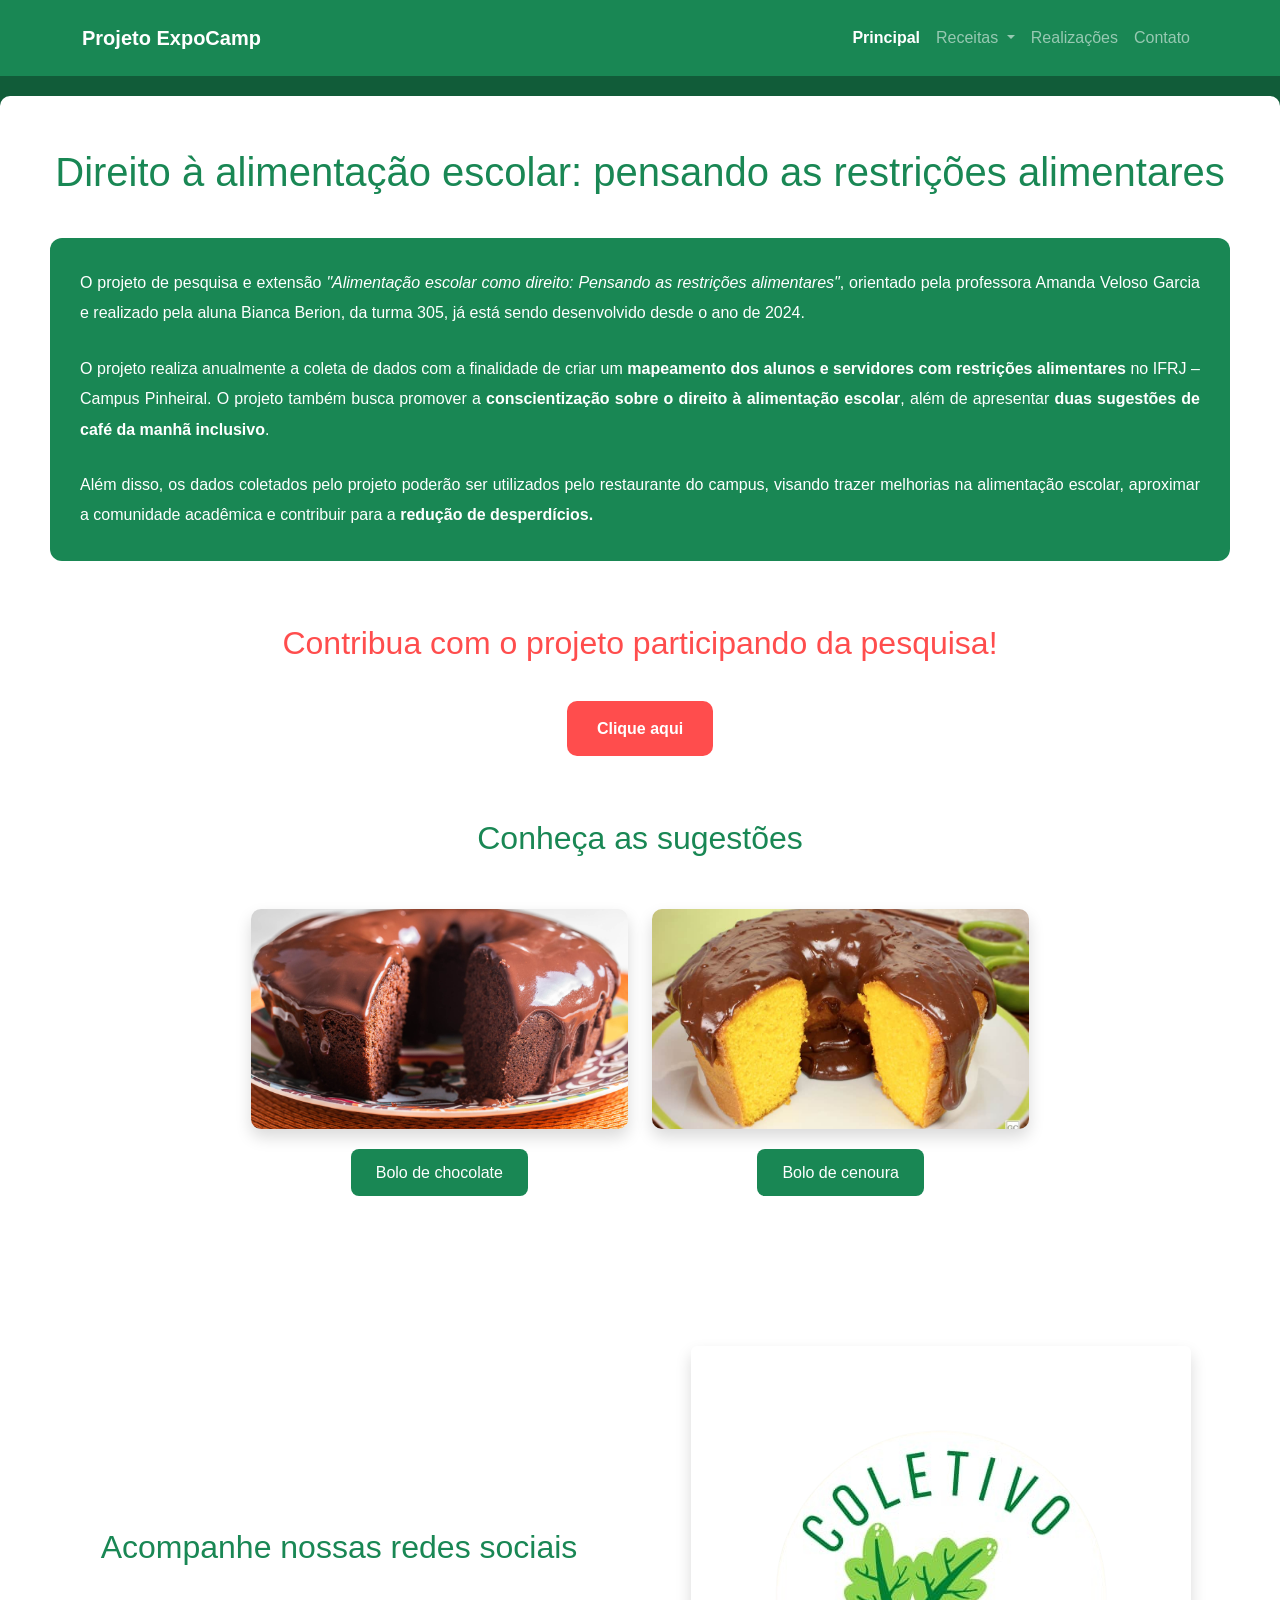
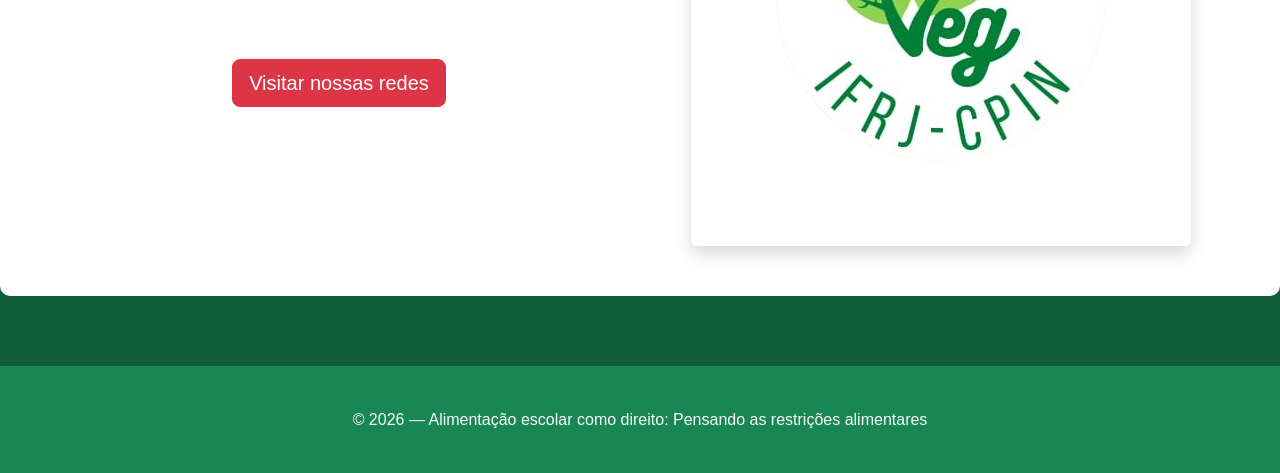
<file: index.html>
<!DOCTYPE html>
<html lang="pt-BR">
<head>
    <meta charset="UTF-8">
    <meta name="viewport" content="width=device-width, initial-scale=1.0">

    <title>Alimentação escolar como direito: pensando as restrições alimentares</title>

    <!-- Bootstrap -->
    <link href="https://cdn.jsdelivr.net/npm/bootstrap@5.3.3/dist/css/bootstrap.min.css" rel="stylesheet">

    <style>

        /* =========================
           CONFIGURAÇÕES GERAIS
        ========================= */

        body {
            background: #115c39;
            color: white;
            font-family: Arial, Helvetica, sans-serif;
            line-height: 1.7;
        }


        /* =========================
           CONTAINER PRINCIPAL
        ========================= */

        .container-principal {
            max-width: 1400px;
            margin: 20px auto;
            padding: 50px;
            background: white;
            border-radius: 10px;
        }


        /* =========================
           TÍTULOS
        ========================= */

        h1,
        h2 {
            font-family: 'Franklin Gothic Medium',
                         'Arial Narrow',
                         Arial,
                         sans-serif;

            color: #198754;
        }

        h1 {
            margin-bottom: 40px;
            line-height: 1.3;
        }

        h2 {
            margin-top: 60px;
            margin-bottom: 30px;
            line-height: 1.4;
        }


        /* =========================
           DESTAQUE VERMELHO
        ========================= */

        .vermelho {
            color: #ff4d4d;
        }


        /* =========================
           DESCRIÇÃO DO PROJETO
        ========================= */

        .descricao {
            background: #198754;
            padding: 30px;
            border-radius: 12px;
            text-align: justify;
            color: white;

            line-height: 1.9;
        }

        .descricao p {
            margin-bottom: 25px;
        }

        .descricao p:last-child {
            margin-bottom: 0;
        }


        /* =========================
           BOTÕES
        ========================= */

        .botoes {
            margin-top: 35px;
            margin-bottom: 60px;

            display: flex;
            flex-wrap: wrap;
            justify-content: center;
            gap: 20px;
        }

        .btn-projeto {
            background: #ff4d4d;
            color: white;
            font-weight: bold;
            text-decoration: none;

            padding: 14px 30px;
            border-radius: 10px;

            transition: .3s;
        }

        .btn-projeto:hover {
            background-color: #da2323;
            color: white;
        }


        /* =========================
           SUGESTÕES
        ========================= */

        .sugestoes {
            margin-top: 30px;
            margin-bottom: 80px;
        }

        .card-sugestao {
            margin-bottom: 30px;
        }

        .card-sugestao img {
            border-radius: 10px;
            height: 220px;
            width: 100%;
            object-fit: cover;

            margin-bottom: 20px;
        }

        .btn-sugestao {
            background: #198754;
            color: white;
            text-decoration: none;

            padding: 10px 25px;
            border-radius: 8px;

            display: inline-block;

            transition: .3s;
        }

        .btn-sugestao:hover {
            background: #115c39;
            color: white;
        }


        /* =========================
           REDES SOCIAIS
        ========================= */

        .redes {
            margin-top: 80px;
            padding-top: 20px;
        }

        .redes p {
            margin-top: 25px;
            margin-bottom: 30px;
            line-height: 1.8;
        }

        .redes img {
            margin-top: 20px;
        }


        /* =========================
           MENU DROPDOWN
        ========================= */

        .dropdown-item.active {
            background-color: #198754 !important;
            color: white !important;
        }

        .dropdown-menu:hover .dropdown-item.active:not(:hover) {
            background-color: transparent !important;
            color: #212529 !important;
        }

        .dropdown-item:hover {
            background-color: #198754 !important;
            color: white !important;
        }


        /* =========================
           RODAPÉ
        ========================= */

        footer {
            margin-top: 70px;
            padding: 40px;
        }


        /* =========================
           CELULAR
        ========================= */

        @media (max-width: 576px) {

            .container-principal {
                margin: 10px;
                padding: 25px;
            }

            h1 {
                font-size: 1.8rem;
                margin-bottom: 30px;
            }

            h2 {
                font-size: 1.5rem;
                margin-top: 45px;
                margin-bottom: 25px;
            }

            .descricao {
                padding: 20px;
                line-height: 1.8;
            }

            .sugestoes {
                margin-bottom: 50px;
            }

            .redes {
                margin-top: 50px;
            }

        }

    </style>

</head>


<body>


    <!-- =========================
         NAVBAR
    ========================== -->

    <nav class="navbar navbar-dark bg-success navbar-expand-sm py-3 sticky-top">

        <div class="container">

            <a href="index.html" class="navbar-brand fw-bold">
                Projeto ExpoCamp
            </a>


            <button
                class="navbar-toggler"
                type="button"
                data-bs-toggle="collapse"
                data-bs-target="#menuNavbar"
                aria-controls="menuNavbar"
                aria-expanded="false"
                aria-label="Abrir menu">

                <span class="navbar-toggler-icon"></span>

            </button>


            <div class="collapse navbar-collapse" id="menuNavbar">

                <div class="navbar-nav ms-auto">

                    <a href="index.html" class="nav-link fw-bold active">
                        Principal
                    </a>


                    <div class="dropdown">

                        <a href="#"
                           class="nav-link dropdown-toggle"
                           data-bs-toggle="dropdown">

                            Receitas

                        </a>


                        <ul class="dropdown-menu">

                            <li>
                                <a href="chocolate.html" class="dropdown-item">
                                    Bolo de chocolate
                                </a>
                            </li>

                            <li>
                                <a href="cenoura.html" class="dropdown-item">
                                    Bolo de cenoura
                                </a>
                            </li>

                            <li>
                                <a href="#" class="dropdown-item">
                                    Calda de chocolate
                                </a>
                            </li>

                        </ul>

                    </div>


                    <a href="#" class="nav-link">
                        Realizações
                    </a>

                    <a href="contato.html" class="nav-link">
                        Contato
                    </a>

                </div>

            </div>

        </div>

    </nav>



    <!-- =========================
         CONTEÚDO PRINCIPAL
    ========================== -->

    <div class="container-principal">


        <h1 class="text-center">

            Direito à alimentação escolar:
            pensando as restrições alimentares

        </h1>



        <!-- DESCRIÇÃO -->

        <div class="descricao">


            <p>

                O projeto de pesquisa e extensão
                <i>"Alimentação escolar como direito: Pensando as restrições alimentares"</i>,
                orientado pela professora Amanda Veloso Garcia e realizado pela aluna
                Bianca Berion, da turma 305, já está sendo desenvolvido desde o ano de 2024.

            </p>


            <p>

                O projeto realiza anualmente a coleta de dados com a finalidade de criar
                um <b>mapeamento dos alunos e servidores com restrições alimentares</b>
                no IFRJ – Campus Pinheiral. O projeto também busca promover a
                <b>conscientização sobre o direito à alimentação escolar</b>,
                além de apresentar <b>duas sugestões de café da manhã inclusivo</b>.

            </p>


            <p>

                Além disso, os dados coletados pelo projeto poderão ser utilizados pelo
                restaurante do campus, visando trazer melhorias na alimentação escolar,
                aproximar a comunidade acadêmica e contribuir para a
                <b>redução de desperdícios.</b>

            </p>


        </div>



        <!-- =========================
             PESQUISA
        ========================== -->

        <h2 class="text-center vermelho">

            Contribua com o projeto
            participando da pesquisa!

        </h2>


        <div class="botoes">

            <a
                href="https://docs.google.com/forms/d/e/1FAIpQLScRpU9aB17pdivZrnL4nXljO502_JbmCufGlkyOgvexS9XrQw/viewform?usp=publish-editor"
                class="btn-projeto">

                Clique aqui

            </a>

        </div>



        <!-- =========================
             SUGESTÕES
        ========================== -->

        <div class="sugestoes">

            <h2 class="text-center">

                Conheça as sugestões

            </h2>


            <div class="row justify-content-center text-center mt-5">


                <!-- BOLO DE CHOCOLATE -->

                <div class="col-md-4 card-sugestao">

                    <img
                        src="img/foto1.jpg"
                        class="img-fluid shadow"
                        alt="Bolo de chocolate">


                    <a
                        href="chocolate.html"
                        class="btn-sugestao">

                        Bolo de chocolate

                    </a>

                </div>



                <!-- BOLO DE CENOURA -->

                <div class="col-md-4 card-sugestao">

                    <img
                        src="img/foto2.jpg"
                        class="img-fluid shadow"
                        alt="Bolo de cenoura">


                    <a
                        href="cenoura.html"
                        class="btn-sugestao">

                        Bolo de cenoura

                    </a>

                </div>


            </div>

        </div>



        <!-- =========================
             REDES SOCIAIS
        ========================== -->

        <div class="row redes align-items-center">


            <div class="col-md-6 text-center">


                <h2>

                    Acompanhe nossas redes sociais

                </h2>


                <p>

                    Fique por dentro das novidades e acompanhe
                    todas as atualizações do projeto.

                </p>


                <a
                    href="https://www.instagram.com/veg_if.cpin?utm_source=ig_web_button_share_sheet&igsh=ZDNlZDc0MzIxNw=="
                    class="btn btn-danger btn-lg">

                    Visitar nossas redes

                </a>


            </div>



            <div class="col-md-6 text-center">

                <img
                    src="img/foto3.png"
                    class="img-fluid rounded shadow"
                    alt="Imagem do projeto">

            </div>


        </div>


    </div>



    <!-- =========================
         FOOTER
    ========================== -->

    <footer class="bg-success text-light text-center">

        © 2026 — Alimentação escolar como direito:
        Pensando as restrições alimentares

    </footer>



    <!-- Bootstrap JavaScript -->

    <script
        src="https://cdn.jsdelivr.net/npm/bootstrap@5.3.3/dist/js/bootstrap.bundle.min.js">
    </script>


</body>

</html>
</file>
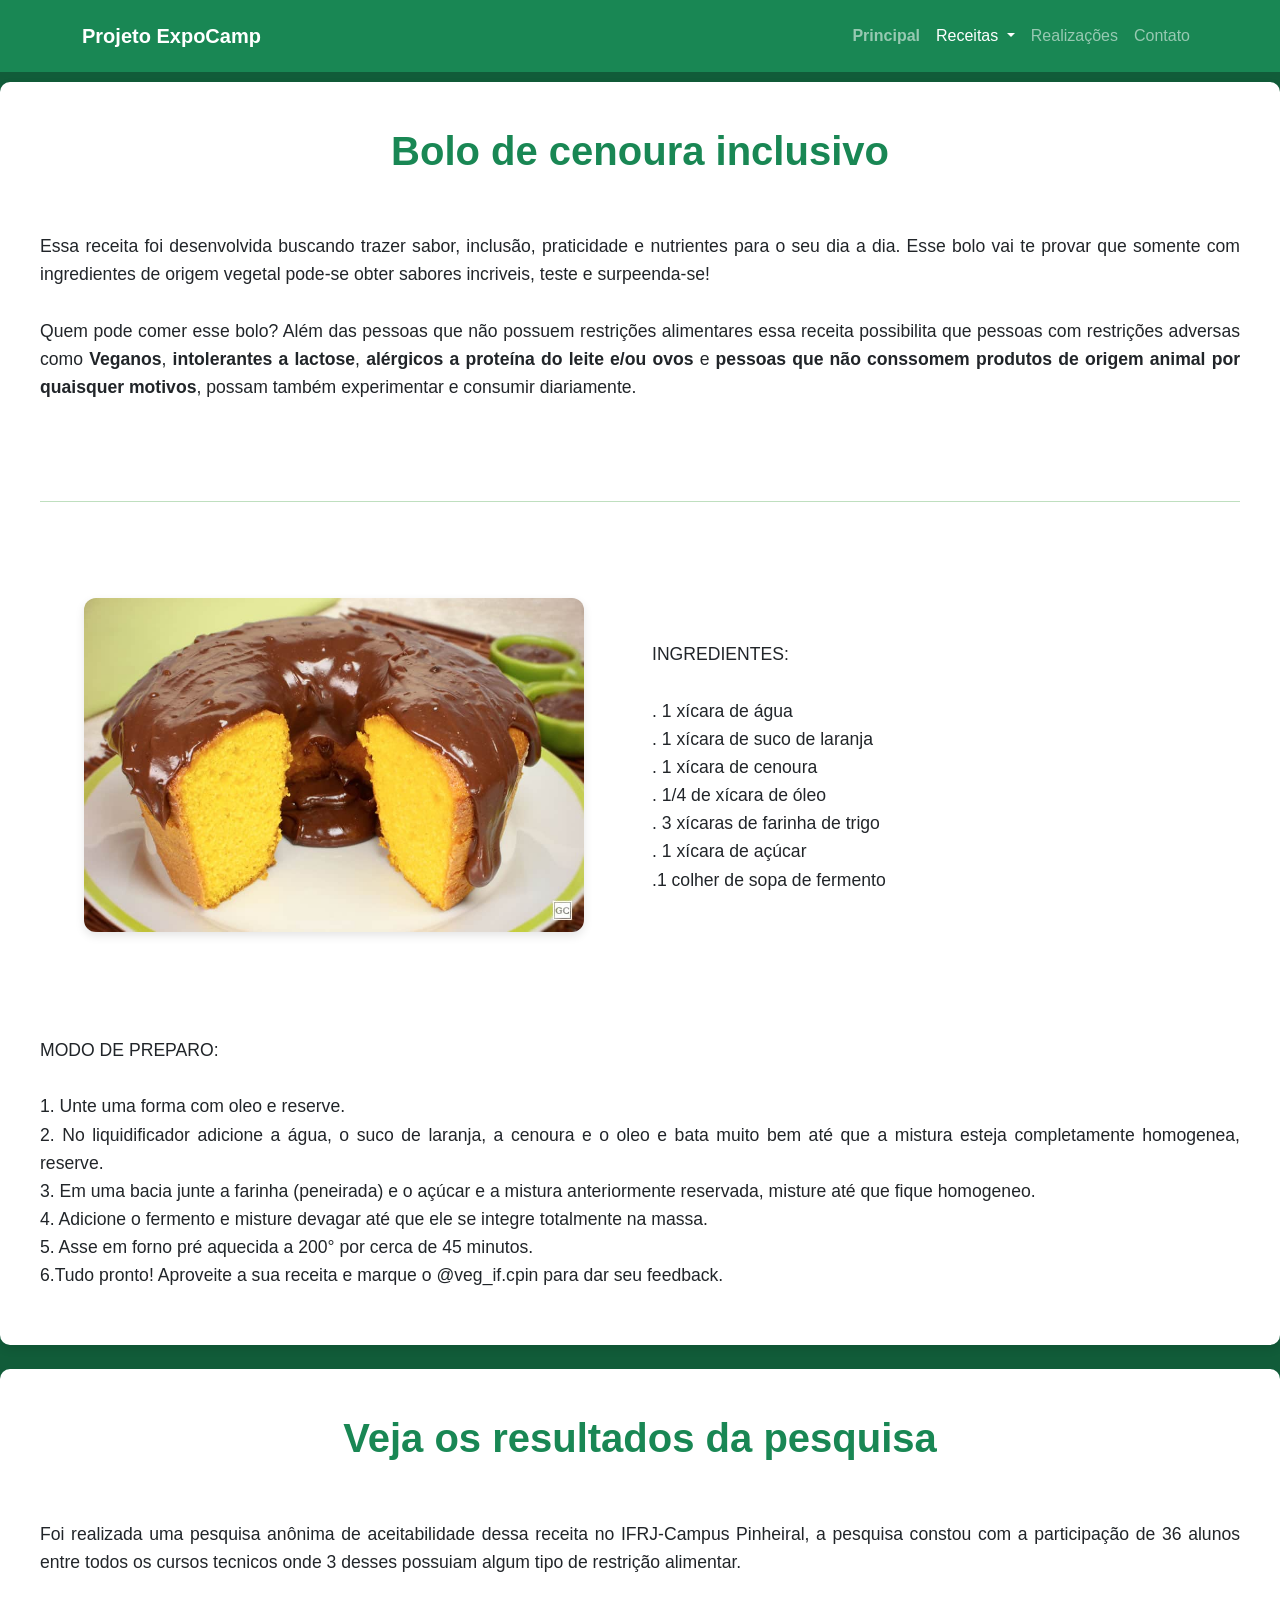
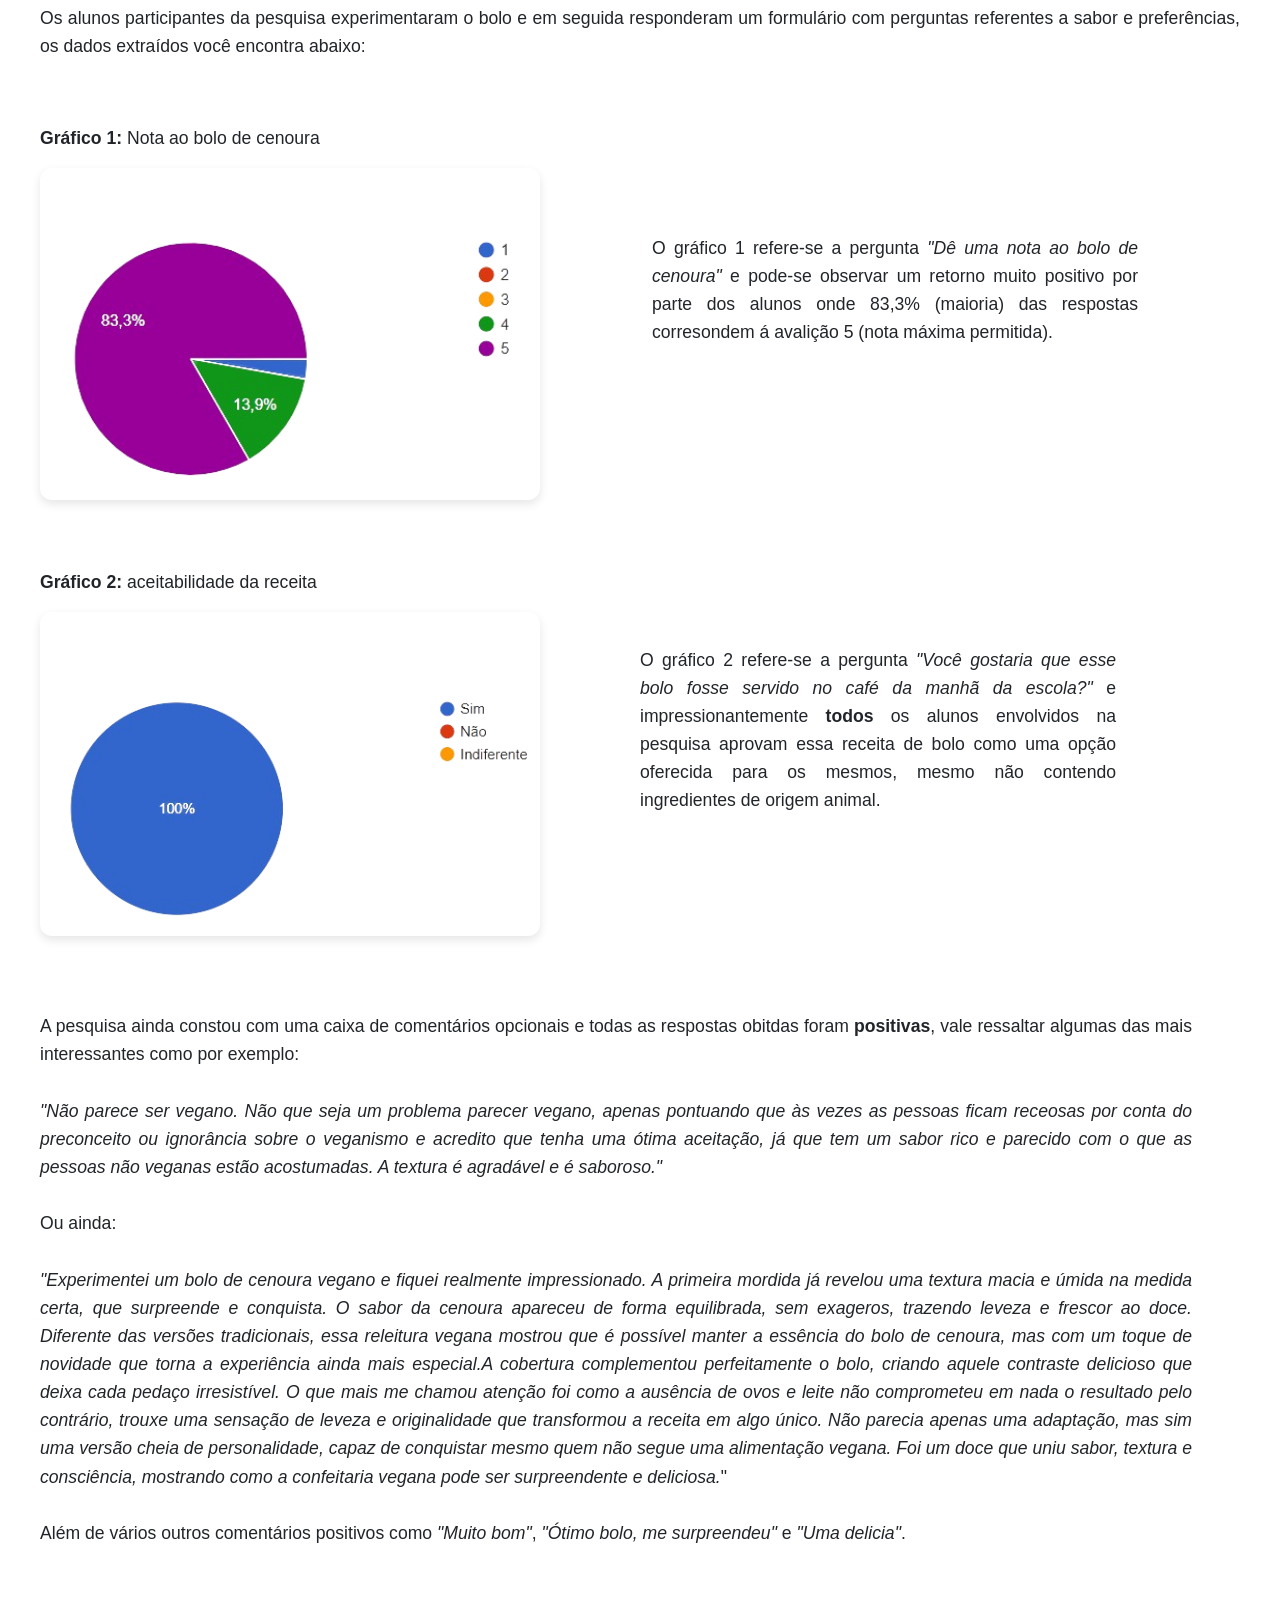
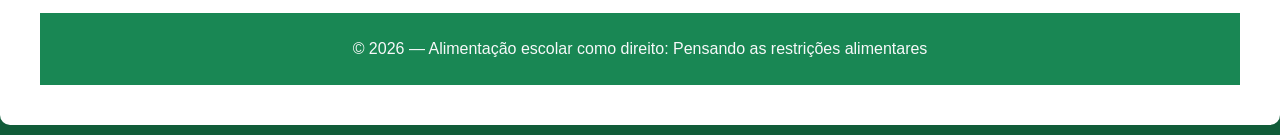
<file: cenoura.html>
<!DOCTYPE html>
<html lang="pt-br">
<head>
    <meta charset="UTF-8">
    <meta name="viewport" content="width=device-width, initial-scale=1.0">

    <title>Receita - Bolo de cenoura Incusivo</title>

    <!-- Bootstrap CSS -->
    <link href="https://cdn.jsdelivr.net/npm/bootstrap@5.3.3/dist/css/bootstrap.min.css" rel="stylesheet">

    <!-- Bootstrap Icons -->
    <link href="https://cdn.jsdelivr.net/npm/bootstrap-icons@1.11.3/font/bootstrap-icons.css" rel="stylesheet">

    <!-- Seu CSS -->
    <link rel="stylesheet" href="chocolate.css">

    <style>
        .container-principal {
        max-width:1400px;
        margin:10px auto;
        padding:40px;
        background:white;
        border-radius:10px;
        }

        .linhalegal {
            
            padding: 40px;
            height: 4px;
            color: green;

        }

        .dropdown-item.active {
            background-color: #198754 !important;
            color: white !important;
        }

        .dropdown-menu:hover .dropdown-item.active:not(:hover) {
            background-color: transparent !important;
            color: #212529 !important;
        }

        .dropdown-item:hover {
            background-color: #198754 !important;
            color: white !important;
        }

    </style>

</head>

<body>

    <!-- NAVBAR -->
    <nav class="navbar navbar-dark bg-success navbar-expand-sm py-3 sticky-top">
        <div class="container">

            <a href="index.html" class="navbar-brand fw-bold">
                Projeto ExpoCamp
            </a>

            <button 
                class="navbar-toggler" 
                type="button" 
                data-bs-toggle="collapse" 
                data-bs-target="#menuNavbar"
                aria-controls="menuNavbar"
                aria-expanded="false"
                aria-label="Abrir menu">
                
                <span class="navbar-toggler-icon"></span>
            </button>

            <div class="collapse navbar-collapse" id="menuNavbar">

                <div class="navbar-nav ms-auto">

                    <a href="index.html" class="nav-link fw-bold">
                        Principal
                    </a>

                    <div class="dropdown">

                        <a href="#" 
                           class="nav-link dropdown-toggle active" 
                           data-bs-toggle="dropdown">
                            Receitas
                        </a>

                        <ul class="dropdown-menu">

                            <li>
                                <a href="chocolate.html" class="dropdown-item">
                                    Bolo de chocolate
                                </a>
                            </li>

                            <li>
                                <a href="cenoura.html" class="dropdown-item active">
                                    Bolo de cenoura
                                </a>
                            </li>

                            <li>
                                <a href="#" class="dropdown-item">
                                    Bolo de laranja
                                </a>
                            </li>

                        </ul>

                    </div>

                    <a href="#" class="nav-link">
                        Realizações
                    </a>

                    <a href="contato.html" class="nav-link">
                        Contato
                    </a>

                </div>

            </div>
        </div>
    </nav>




    <!-- MODO DE PREPARO -->
    <section class="container container-principal">

        <h1 class="text-center mb-4 fw-bold">
            Bolo de cenoura inclusivo
        </h1>


        <p>
           <br>Essa receita foi desenvolvida buscando trazer sabor, inclusão, praticidade e nutrientes para o seu dia a dia. Esse bolo vai te provar que somente com ingredientes de origem vegetal pode-se obter sabores incriveis, teste e surpeenda-se!<br><br>
           Quem pode comer esse bolo? Além das pessoas que não possuem restrições alimentares essa receita possibilita que pessoas com restrições adversas como <b>Veganos</b>, <b>intolerantes a lactose</b>, <b>alérgicos a proteína do leite e/ou ovos</b> e <b>pessoas que não conssomem produtos de origem animal por quaisquer motivos</b>, possam também experimentar e consumir diariamente.
           <br><br><br><br>
        </p> 

        <hr class="linhalegal">

        <div class="row align-items-center">

            <div class="col-md-6 text-center">

                <img src="img/foto2.jpg" class="img-fluid" alt="Imagem da receita">

            </div>

            <div class="col-md-6">

        
                <p>
                    INGREDIENTES: <br><br>

                    . 1 xícara de água<br>
                    . 1 xícara de suco de laranja<br>
                    . 1 xícara de cenoura <br>
                    . 1/4 de xícara de óleo<br>
                    . 3 xícaras de farinha de trigo<br>
                    . 1 xícara de açúcar<br>
                    .1 colher de sopa de fermento

                </p>

            </div>

            <p>
                    <br><br><br>MODO DE PREPARO:<br><br>
                    
                    1. Unte uma forma com oleo e reserve.<br>

                    2. No liquidificador adicione a água, o suco de laranja, a cenoura e o oleo e bata muito bem até que a mistura esteja completamente homogenea, reserve.<br>

                    3. Em uma bacia junte a farinha (peneirada) e o açúcar e a mistura anteriormente reservada, misture até que fique homogeneo.<br>

                    4. Adicione o fermento e misture devagar até que ele se integre totalmente na massa.<br>

                    5. Asse em forno pré aquecida a 200° por cerca de 45 minutos.<br>

                    6.Tudo pronto! Aproveite a sua receita e marque o @veg_if.cpin para dar seu feedback.
            </p>

        </div>

    </section>

        <div class="container container-principal mt-4">

         <h1 class="text-center mb-4 fw-bold">
            Veja os resultados da pesquisa
        </h1>

        <p><br> Foi realizada uma pesquisa anônima de aceitabilidade dessa receita no IFRJ-Campus Pinheiral, a pesquisa constou com a participação de 36 alunos entre todos os cursos tecnicos onde 3 desses possuiam algum tipo de restrição alimentar. <br><br>
         Os alunos participantes da pesquisa experimentaram o bolo e em seguida responderam um formulário com perguntas referentes a sabor e preferências, os dados extraídos você encontra abaixo:</p>

         
        <div class="row align-items-center">

    <div class="col-md-6">
        <br><br>
        <p><b>Gráfico 1:</b> Nota ao bolo de cenoura</p>
        <img src="img/grafico3.png" class="img-fluid" alt="gráfico1">

    </div>

    <div class="col-md-5">

        <p>
           O gráfico 1 refere-se a pergunta <i>"Dê uma nota ao bolo de cenoura"</i> e pode-se observar um retorno muito positivo por parte dos alunos onde 83,3% (maioria) das respostas  corresondem á avalição 5 (nota máxima permitida).
        </p>

    </div>

    <div class="row align-items-center">

    <div class="col-md-6">
        <br><br>
        <p><b>Gráfico 2:</b> aceitabilidade da receita</p>
        <img src="img/grafico4.png" class="img-fluid" alt="gráfico2">

    </div>

    <div class="col-md-5">

        <p>
           O gráfico 2 refere-se a pergunta <i>"Você gostaria que esse bolo fosse servido no café da manhã da escola?"</i> e impressionantemente <b>todos</b> os alunos envolvidos na pesquisa aprovam essa receita de bolo como uma opção oferecida para os mesmos, mesmo não contendo ingredientes de origem animal.
        </p>

    </div>

     <div class="row align-items-center">

        <p>
        <br><br>A pesquisa ainda constou com uma caixa de comentários opcionais e todas as respostas obitdas foram <b>positivas</b>, vale ressaltar algumas das mais interessantes como por exemplo: <br><br>

            <i>"Não parece ser vegano. Não que seja um problema parecer vegano, apenas pontuando que às vezes as pessoas ficam receosas por conta do preconceito ou ignorância sobre o veganismo e acredito que tenha uma ótima aceitação, já que tem um sabor rico e parecido com o que as pessoas não veganas estão acostumadas. A textura é agradável e é saboroso."</i><br><br>
            
            Ou ainda: <br><br>

            <i>"Experimentei um bolo de cenoura vegano e fiquei realmente impressionado. A primeira mordida já revelou uma textura macia e úmida na medida certa, que surpreende e conquista. O sabor da cenoura apareceu de forma equilibrada, sem exageros, trazendo leveza e frescor ao doce. Diferente das versões tradicionais, essa releitura vegana mostrou que é possível manter a essência do bolo de cenoura, mas com um toque de novidade que torna a experiência ainda mais especial.A cobertura complementou perfeitamente o bolo, criando aquele contraste delicioso que deixa cada pedaço irresistível. O que mais me chamou atenção foi como a ausência de ovos e leite não comprometeu em nada o resultado pelo contrário, trouxe uma sensação de leveza e originalidade que transformou a receita em algo único. Não parecia apenas uma adaptação, mas sim uma versão cheia de personalidade, capaz de conquistar mesmo quem não segue uma alimentação vegana. Foi um doce que uniu sabor, textura e consciência, mostrando como a confeitaria vegana pode ser surpreendente e deliciosa.</i>"

            <br><br>Além de vários outros comentários positivos como <i>"Muito bom"</i>, <i>"Ótimo bolo, me surpreendeu"</i> e <i>"Uma delicia"</i>.
        </p>

    </div>

</div>

        </div>


    <!-- FOOTER -->
    <footer class="p-4 bg-success text-light text-center">

        © 2026 — Alimentação escolar como direito:
        Pensando as restrições alimentares

    </footer>


    <!-- Bootstrap JavaScript -->
    <script src="https://cdn.jsdelivr.net/npm/bootstrap@5.3.3/dist/js/bootstrap.bundle.min.js"></script>

</body>
</html>
</file>
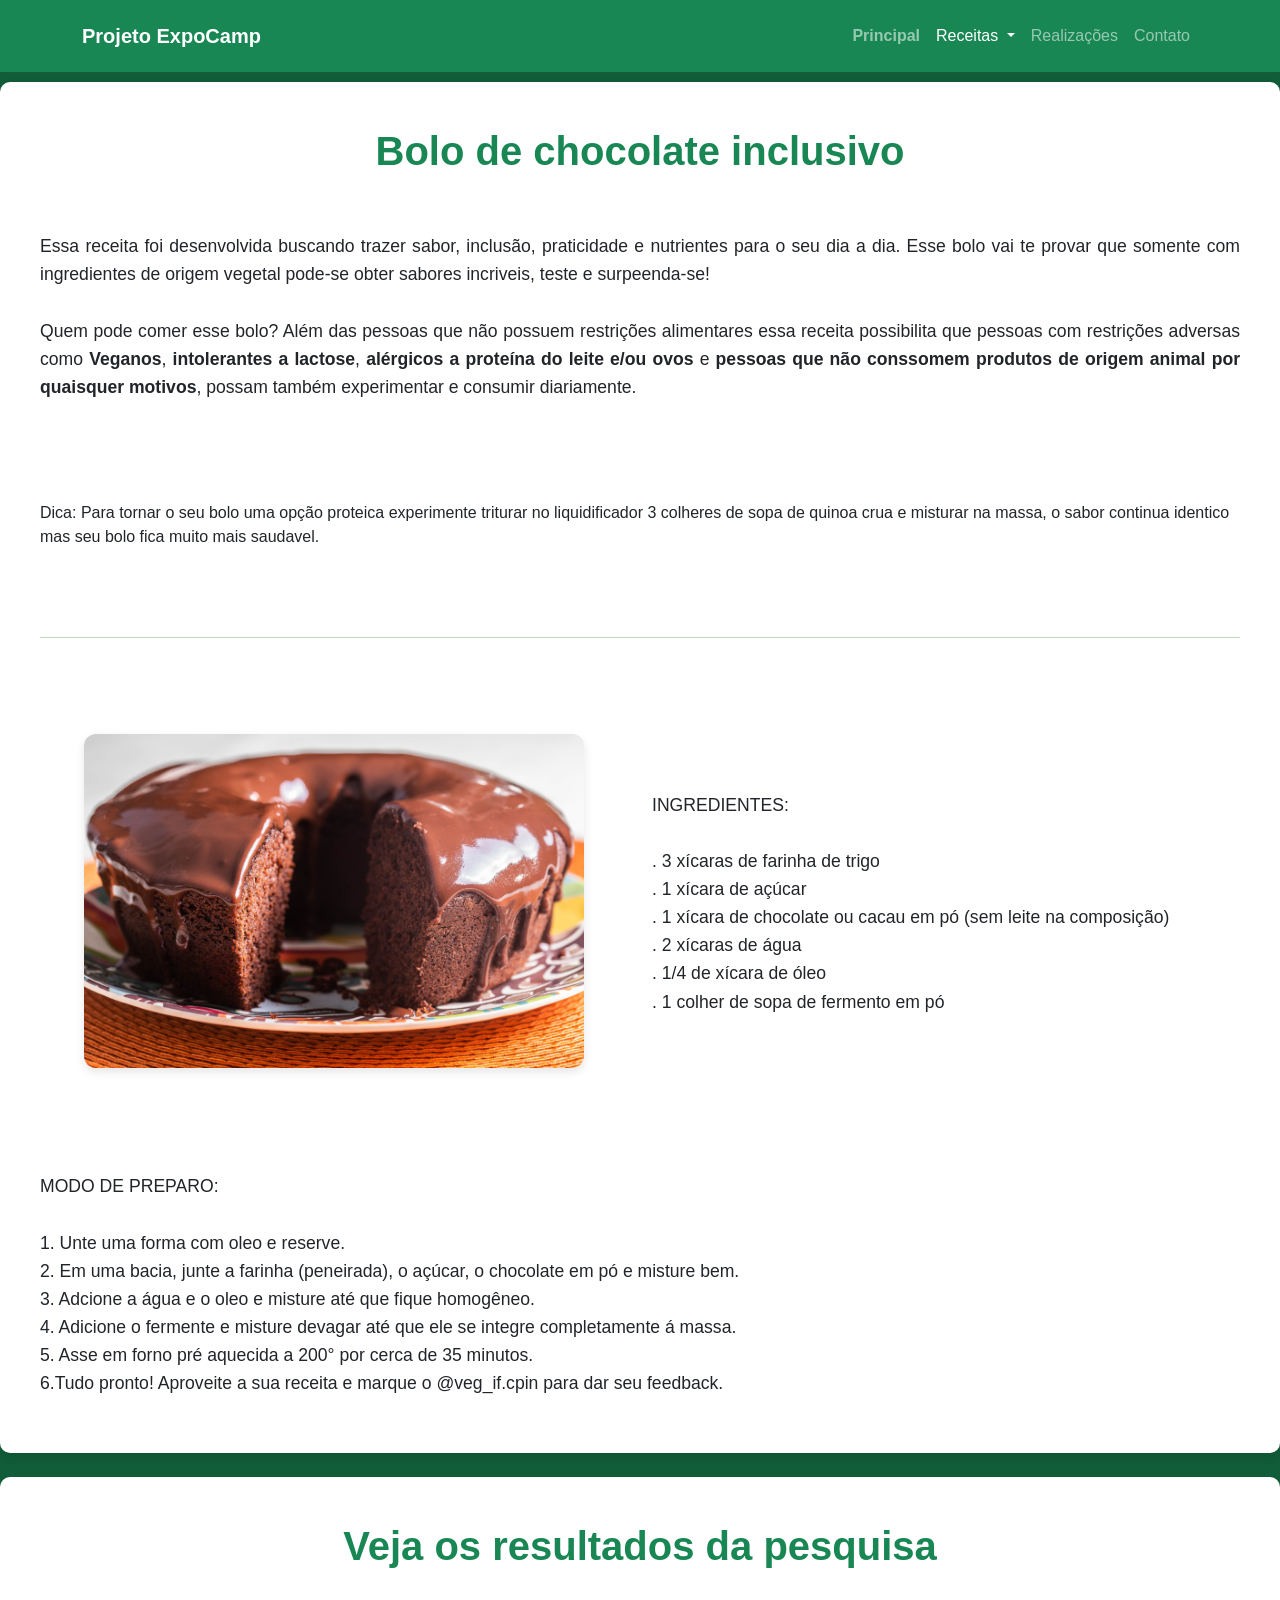
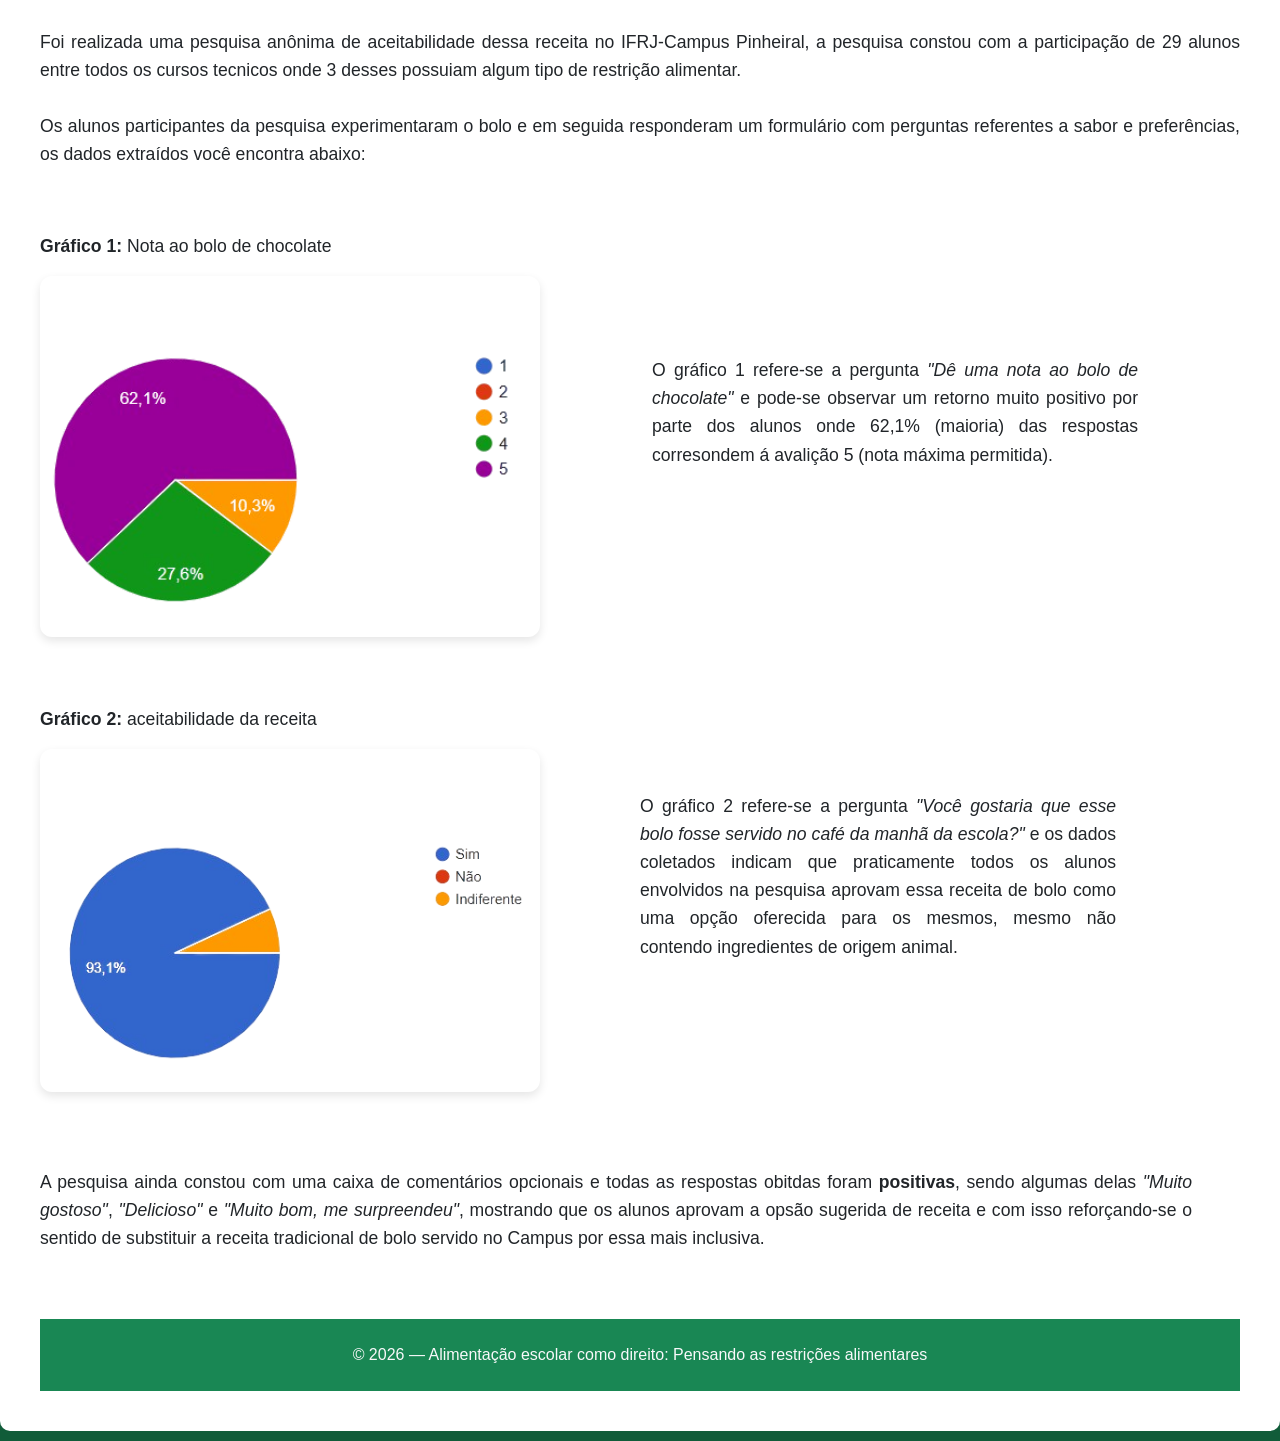
<file: chocolate.html>
<!DOCTYPE html>
<html lang="pt-br">
<head>
    <meta charset="UTF-8">
    <meta name="viewport" content="width=device-width, initial-scale=1.0">

    <title>Receita - Bolo de chocolate Inclusivo</title>

    <!-- Bootstrap CSS -->
    <link href="https://cdn.jsdelivr.net/npm/bootstrap@5.3.3/dist/css/bootstrap.min.css" rel="stylesheet">

    <!-- Bootstrap Icons -->
    <link href="https://cdn.jsdelivr.net/npm/bootstrap-icons@1.11.3/font/bootstrap-icons.css" rel="stylesheet">

    <!-- Seu CSS -->
    <link rel="stylesheet" href="chocolate.css">

    <style>
        .container-principal {
        max-width:1400px;
        margin:10px auto;
        padding:40px;
        background:white;
        border-radius:10px;
        }

        .linhalegal {
            
            padding: 40px;
            height: 4px;
            color: green;

        }
        
        .dropdown-item.active {
            background-color: #198754 !important;
            color: white !important;
        }

        .dropdown-menu:hover .dropdown-item.active:not(:hover) {
            background-color: transparent !important;
            color: #212529 !important;
        }

        .dropdown-item:hover {
            background-color: #198754 !important;
            color: white !important;
        }


    </style>

</head>

<body>

    <!-- NAVBAR -->
    <nav class="navbar navbar-dark bg-success navbar-expand-sm py-3 sticky-top">
        <div class="container">

            <a href="index.html" class="navbar-brand fw-bold">
                Projeto ExpoCamp
            </a>

            <button 
                class="navbar-toggler" 
                type="button" 
                data-bs-toggle="collapse" 
                data-bs-target="#menuNavbar"
                aria-controls="menuNavbar"
                aria-expanded="false"
                aria-label="Abrir menu">
                
                <span class="navbar-toggler-icon"></span>
            </button>

            <div class="collapse navbar-collapse" id="menuNavbar">

                <div class="navbar-nav ms-auto">

                    <a href="index.html" class="nav-link fw-bold">
                        Principal
                    </a>

                    <div class="dropdown">

                        <a href="#" 
                           class="nav-link dropdown-toggle active" 
                           data-bs-toggle="dropdown">
                            Receitas
                        </a>

                        <ul class="dropdown-menu">

                            <li>
                                <a href="chocolate.html" class="dropdown-item active">
                                    Bolo de chocolate
                                </a>
                            </li>

                            <li>
                                <a href="cenoura.html" class="dropdown-item">
                                    Bolo de cenoura
                                </a>
                            </li>

                            <li>
                                <a href="#" class="dropdown-item">
                                    Calda de chocolate
                                </a>
                            </li>

                        </ul>

                    </div>

                    <a href="#" class="nav-link">
                        Realizações
                    </a>

                    <a href="contato.html" class="nav-link">
                        Contato
                    </a>

                </div>

            </div>
        </div>
    </nav>




    <!-- MODO DE PREPARO -->
    <section class="container container-principal">

        <h1 class="text-center mb-4 fw-bold">
            Bolo de chocolate inclusivo
        </h1>


        <p>
           <br>Essa receita foi desenvolvida buscando trazer sabor, inclusão, praticidade e nutrientes para o seu dia a dia. Esse bolo vai te provar que somente com ingredientes de origem vegetal pode-se obter sabores incriveis, teste e surpeenda-se!<br><br>
           Quem pode comer esse bolo? Além das pessoas que não possuem restrições alimentares essa receita possibilita que pessoas com restrições adversas como <b>Veganos</b>, <b>intolerantes a lactose</b>, <b>alérgicos a proteína do leite e/ou ovos</b> e <b>pessoas que não conssomem produtos de origem animal por quaisquer motivos</b>, possam também experimentar e consumir diariamente.
           <br><br><br><br>
        </p> 
           Dica: Para tornar o seu bolo uma opção proteica experimente triturar no liquidificador 3 colheres de sopa de quinoa crua e misturar na massa, o sabor continua identico mas seu bolo fica muito mais saudavel. <br><br><br><br>
        </p> 

        <hr class="linhalegal">

        <div class="row align-items-center">

            <div class="col-md-6 text-center">

                <img src="img/foto1.jpg" class="img-fluid" alt="Imagem da receita">

            </div>

            <div class="col-md-6">

        
                <p>
                    INGREDIENTES: <br><br>

                    . 3 xícaras de farinha de trigo<br>
                    . 1 xícara de açúcar<br>
                    . 1 xícara de chocolate ou cacau em pó (sem leite na composição) <br>
                    . 2 xícaras de água<br>
                    . 1/4 de xícara de óleo<br>
                    . 1 colher de sopa de fermento em pó

                </p>

            </div>

            <p>
                    <br><br><br>MODO DE PREPARO:<br><br>
                    
                    1. Unte uma forma com oleo e reserve.<br>

                    2. Em uma bacia, junte a farinha (peneirada), o açúcar, o chocolate em pó e misture bem.<br>

                    3. Adcione a água e o oleo e misture até que fique homogêneo.<br>

                    4. Adicione o fermente e misture devagar até que ele se integre completamente á massa.<br>

                    5. Asse em forno pré aquecida a 200° por cerca de 35 minutos.<br>

                    6.Tudo pronto! Aproveite a sua receita e marque o @veg_if.cpin para dar seu feedback.
            </p>

        </div>

    </section>

        <div class="container container-principal mt-4">

         <h1 class="text-center mb-4 fw-bold">
            Veja os resultados da pesquisa
        </h1>

        <p><br> Foi realizada uma pesquisa anônima de aceitabilidade dessa receita no IFRJ-Campus Pinheiral, a pesquisa constou com a participação de 29 alunos entre todos os cursos tecnicos onde 3 desses possuiam algum tipo de restrição alimentar. <br><br>
         Os alunos participantes da pesquisa experimentaram o bolo e em seguida responderam um formulário com perguntas referentes a sabor e preferências, os dados extraídos você encontra abaixo:</p>

         
        <div class="row align-items-center">

    <div class="col-md-6">
        <br><br>
        <p><b>Gráfico 1:</b> Nota ao bolo de chocolate</p>
        <img src="img/grafico1.png" class="img-fluid" alt="gráfico1">

    </div>

    <div class="col-md-5">

        <p>
           O gráfico 1 refere-se a pergunta <i>"Dê uma nota ao bolo de chocolate"</i> e pode-se observar um retorno muito positivo por parte dos alunos onde 62,1% (maioria) das respostas  corresondem á avalição 5 (nota máxima permitida).
        </p>

    </div>

    <div class="row align-items-center">

    <div class="col-md-6">
        <br><br>
        <p><b>Gráfico 2:</b> aceitabilidade da receita</p>
        <img src="img/grafico2.png" class="img-fluid" alt="gráfico2">

    </div>

    <div class="col-md-5">

        <p>
           O gráfico 2 refere-se a pergunta <i>"Você gostaria que esse bolo fosse servido no café da manhã da escola?"</i> e os dados coletados indicam que praticamente todos os alunos envolvidos na pesquisa aprovam essa receita de bolo como uma opção oferecida para os mesmos, mesmo não contendo ingredientes de origem animal.
        </p>

    </div>

     <div class="row align-items-center">

        <p>
        <br><br>A pesquisa ainda constou com uma caixa de comentários opcionais e todas as respostas obitdas foram <b>positivas</b>, sendo algumas delas <i>"Muito gostoso"</i>, <i>"Delicioso"</i> e <i>"Muito bom, me surpreendeu"</i>, mostrando que os alunos aprovam a opsão sugerida de receita e com isso reforçando-se o sentido de substituir a receita tradicional de bolo servido no Campus por essa mais inclusiva.
        </p>

    </div>

</div>

        </div>


    <!-- FOOTER -->
    <footer class="p-4 bg-success text-light text-center">

        © 2026 — Alimentação escolar como direito:
        Pensando as restrições alimentares

    </footer>


    <!-- Bootstrap JavaScript -->
    <script src="https://cdn.jsdelivr.net/npm/bootstrap@5.3.3/dist/js/bootstrap.bundle.min.js"></script>

</body>
</html>
</file>
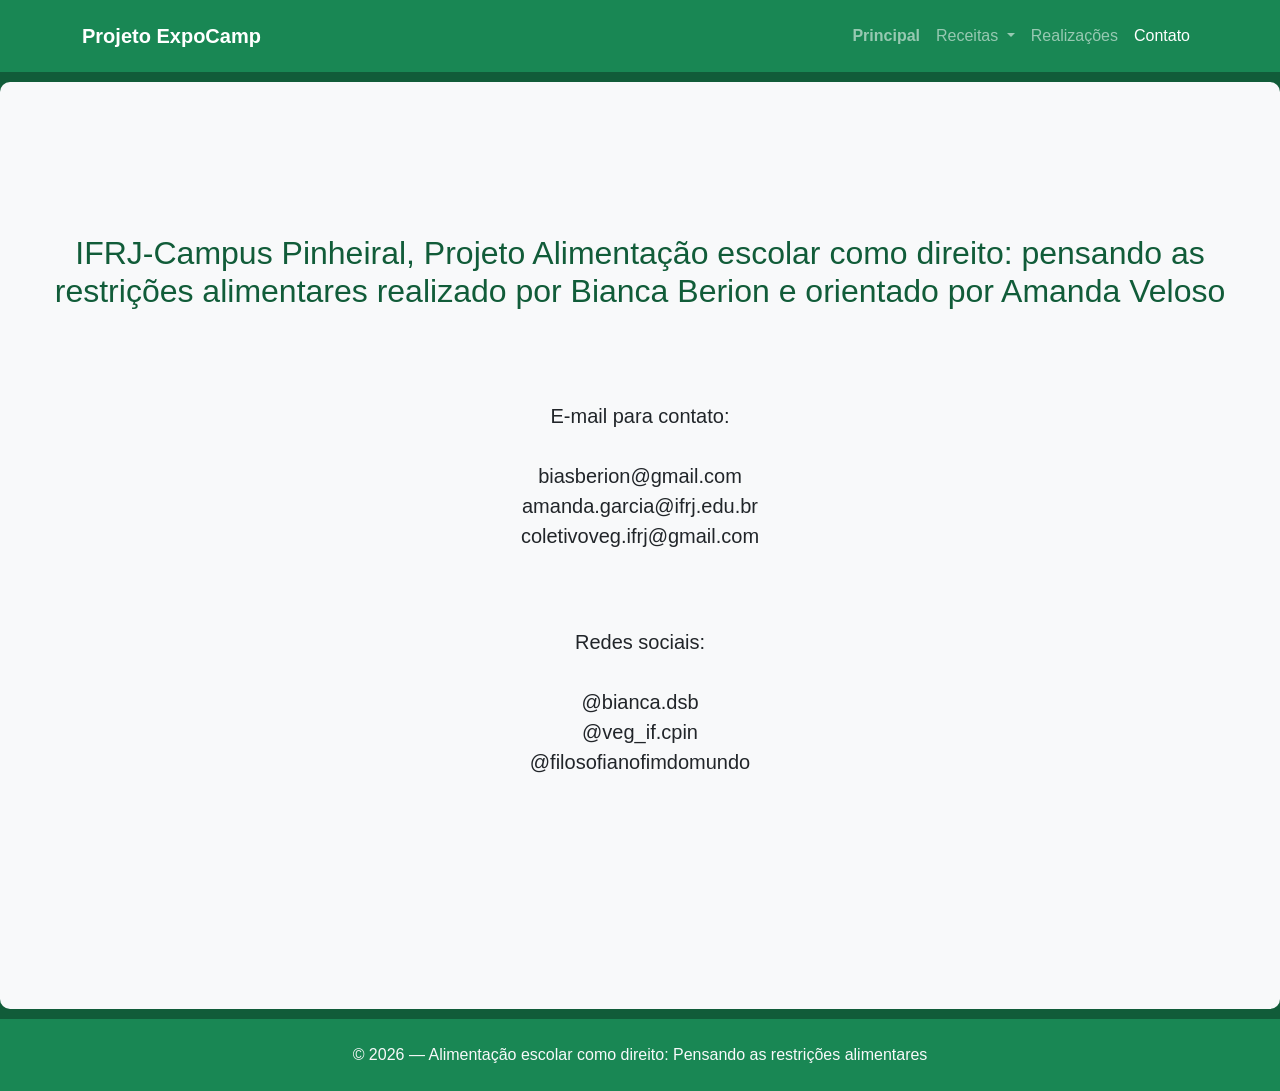
<file: contato.html>
<!DOCTYPE html>
<html lang="pt-br">
<head>
    <meta charset="UTF-8">
    <meta name="viewport" content="width=device-width, initial-scale=1.0">

    <title>Entre em contato</title>

    <!-- Bootstrap CSS -->
    <link href="https://cdn.jsdelivr.net/npm/bootstrap@5.3.3/dist/css/bootstrap.min.css" rel="stylesheet">

    <!-- Bootstrap Icons -->
    <link href="https://cdn.jsdelivr.net/npm/bootstrap-icons@1.11.3/font/bootstrap-icons.css" rel="stylesheet">
    <link rel="stylesheet" href="contato.css">
    <script src="https://cdn.jsdelivr.net/npm/bootstrap@5.3.3/dist/js/bootstrap.bundle.min.js"></script>

    <style>
        .container-principal {
        max-width:1400px;
        margin:10px auto;
        padding:40px;
        background:white;
        border-radius:10px;
        }

         .dropdown-item.active {
            background-color: #198754 !important;
            color: white !important;
        }

        .dropdown-menu:hover .dropdown-item.active:not(:hover) {
            background-color: transparent !important;
            color: #212529 !important;
        }

        .dropdown-item:hover {
            background-color: #198754 !important;
            color: white !important;
        }
    </style>

</head>
<body>
    <!-- NAVBAR -->
    <nav class="navbar navbar-dark bg-success navbar-expand-sm py-3 sticky-top">
        <div class="container">

            <a href="index.html" class="navbar-brand fw-bold">
                Projeto ExpoCamp
            </a>

            <button 
                class="navbar-toggler" 
                type="button" 
                data-bs-toggle="collapse" 
                data-bs-target="#menuNavbar"
                aria-controls="menuNavbar"
                aria-expanded="false"
                aria-label="Abrir menu">
                
                <span class="navbar-toggler-icon"></span>
            </button>

            <div class="collapse navbar-collapse" id="menuNavbar">

                <div class="navbar-nav ms-auto">

                    <a href="index.html" class="nav-link fw-bold">
                        Principal
                    </a>

                    <div class="dropdown">

                        <a href="#" 
                           class="nav-link dropdown-toggle" 
                           data-bs-toggle="dropdown">
                            Receitas
                        </a>

                        <ul class="dropdown-menu">

                            <li>
                                <a href="chocolate.html" class="dropdown-item">
                                    Bolo de chocolate
                                </a>
                            </li>

                            <li>
                                <a href="cenoura.html" class="dropdown-item">
                                    Bolo de cenoura
                                </a>
                            </li>

                            <li>
                                <a href="#" class="dropdown-item">
                                    Calda de chocolate
                                </a>
                            </li>

                        </ul>

                    </div>

                    <a href="#" class="nav-link">
                        Realizações
                    </a>

                    <a href="contato.html" class="nav-link active">
                        Contato
                    </a>

                </div>

            </div>
        </div>
    </nav>

    <main class="container bg-light container-principal">
        
        <div class="row text-center mb-4 py-3">

        </div>

        <div class="row text-center mb-4 py-3 ">

        </div>
        <div class="row">
            <h2>IFRJ-Campus Pinheiral, Projeto Alimentação escolar como direito: pensando as restrições alimentares realizado por Bianca Berion e orientado por Amanda Veloso</h2>  
            
            <p><br><br>E-mail para contato: <br><br> biasberion@gmail.com <br>amanda.garcia@ifrj.edu.br<br>coletivoveg.ifrj@gmail.com</p>
        </div>

            <p><br><br>Redes sociais: <br><br> @bianca.dsb <br>@veg_if.cpin<br>@filosofianofimdomundo</p>
        </div>
        
 <div class="row text-center mb-4 py-5">

        </div>
        <div class="row text-center mb-4 py-3">

        </div>
    </main>
        
    <footer class="p-4 bg-success text-light text-center">

        © 2026 — Alimentação escolar como direito:
        Pensando as restrições alimentares

    </footer>
</body>
</file>
<file: chocolate.css>
main {
    padding: 40px 20px;
    border-radius: 0 0 12px 12px; 
    margin-top: 0; 
}
body{
     background:#115c39;
            font-family:Arial, Helvetica, sans-serif;
}
h1{
     color: #198754;
    padding: 5px 0; 
    margin: 0; 
    border-radius: 0; 
    text-align: center;
    font-family:'Franklin Gothic Medium', 'Arial Narrow', Arial, sans-serif;
} h2 {
    color: #198754;
}

p {
    font-size: 1.1rem;
    line-height: 1.6;
    text-align: justify;
    font-family:Arial, Helvetica, sans-serif;
}

img {
    width: 500px;
    border-radius: 12px;
    box-shadow: 0 4px 10px rgba(0,0,0,0.1);
    margin-bottom: 20px;
}

footer {
    margin-top: 50px;
}
section {
    background-color: white;
    border-radius: 12px;
    padding: 40px 30px;
    margin: 30px auto; 
    box-shadow: 0 4px 10px rgba(0,0,0,0.1);
}

        .modo-preparo h2 {
            color:  #198754;
        }

        .modo-preparo p {
            font-size: 1.1rem;
            line-height: 1.8;
        }
</file>
<file: contato.css>
body{
     background:#115c39;
            font-family:Arial, Helvetica, sans-serif;
        }

h2{
    text-align: center;
    margin-top: 30px;
    margin-bottom: 30px;
    font-family:'Franklin Gothic Medium', 'Arial Narrow', Arial, sans-serif;
    color: #115c39;
}

p{
    text-align:center;
    font-size: 20px;
    font-family: Arial, Helvetica, sans-serif;
}

.margem{
    margin-top: 30px;
    margin-bottom: 30px;
}

.linha{
    background-color: rgb(106, 0, 0);
}

.cor{
    background-color: black !important;
}
</file>
